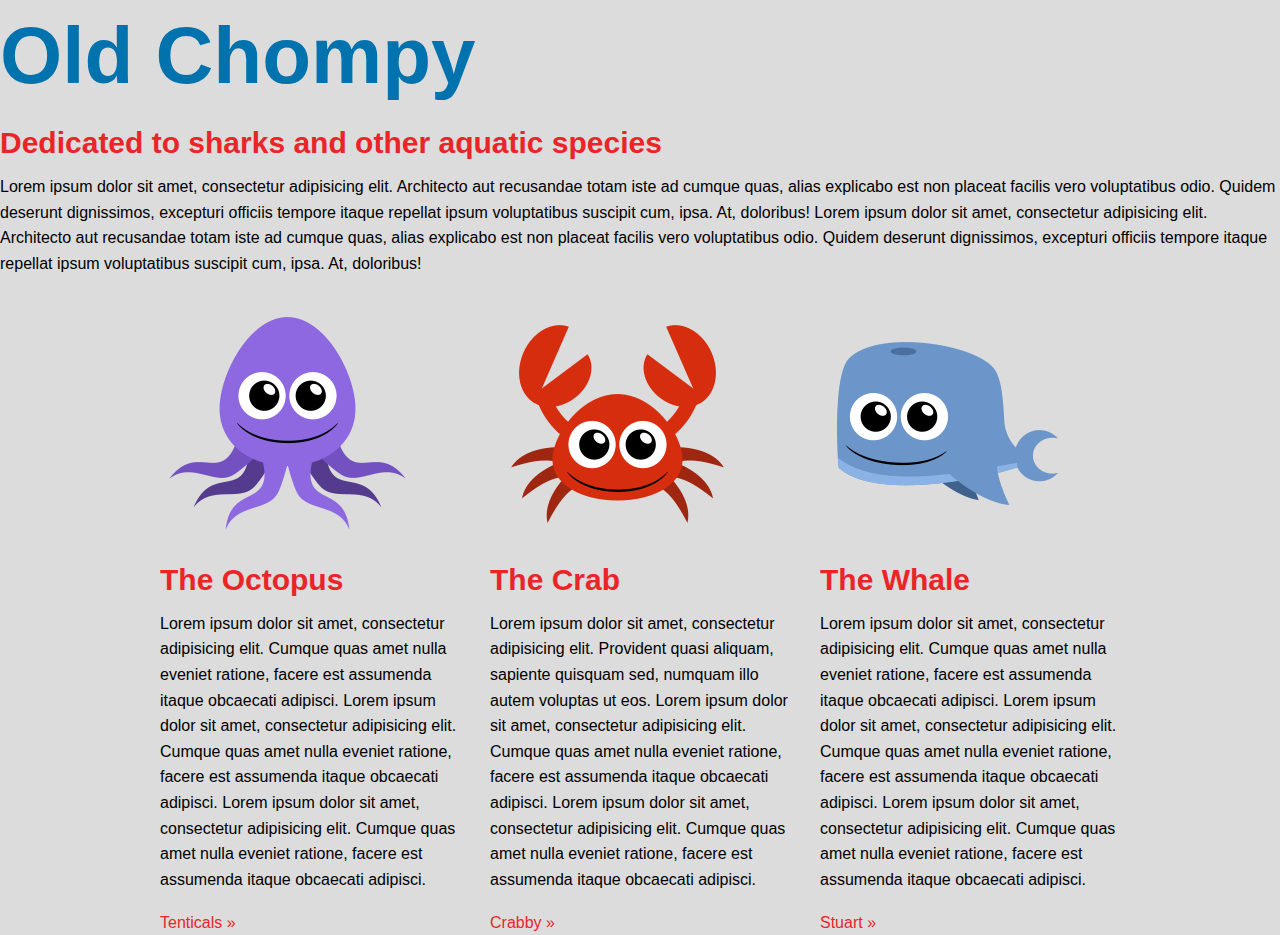
<file: 1/html/index.html>
<!doctype html>
<html lang="en">
<head>
    <meta charset="UTF-8">
    <meta http-equiv="X-UA-Compatible" content="IE=edge,chrome=1">

    <!-- description -->
    <title>Section 3-Floats - Mastering CSS</title>


    <!-- stylesheets -->
    <link rel="stylesheet" href="../css/index.css">

    <!-- stylesheets for older browsers -->
    <!-- ie6/7 micro clearfix -->
    <!--[if lte IE 7]>
    <style>
        .grouping {
            *zoom: 1;
        }
    </style>
    <![endif]-->
    <!--[if IE]>
    <script src="http://html5shiv.googlecode.com/svn/trunk/html5.js"></script>
    <![endif]-->


</head>
<body>

<!-- Intro Section -->

<section>
    <h1>Old Chompy</h1>
    <h2>Dedicated to sharks and other aquatic species</h2>
    <p>Lorem ipsum dolor sit amet, consectetur adipisicing elit. Architecto aut recusandae totam iste ad cumque quas, alias explicabo est non placeat facilis vero voluptatibus odio. Quidem deserunt dignissimos, excepturi officiis tempore itaque repellat ipsum voluptatibus suscipit cum, ipsa. At, doloribus! Lorem ipsum dolor sit amet, consectetur adipisicing elit. Architecto aut recusandae totam iste ad cumque quas, alias explicabo est non placeat facilis vero voluptatibus odio. Quidem deserunt dignissimos, excepturi officiis tempore itaque repellat ipsum voluptatibus suscipit cum, ipsa. At, doloribus!</p>
</section><!-- end section -->

<!--
===============
Secondary Sections
===============
-->

<section class="secondary-section">
    <div class="wrapper">
        <div class="column">
            <figure>
                <img src="../../images/octopus-icon.png" alt="Octopus">
            </figure>
            <h2>The Octopus</h2>
            <p>Lorem ipsum dolor sit amet, consectetur adipisicing elit. Cumque quas amet nulla eveniet ratione, facere est assumenda itaque obcaecati adipisci. Lorem ipsum dolor sit amet, consectetur adipisicing elit. Cumque quas amet nulla eveniet ratione, facere est assumenda itaque obcaecati adipisci. Lorem ipsum dolor sit amet, consectetur adipisicing elit. Cumque quas amet nulla eveniet ratione, facere est assumenda itaque obcaecati adipisci. </p>
            <a href="#" class="button">Tenticals &raquo;</a>
        </div>
        <div class="column">
            <figure><img src="../../images/crab-icon.png" alt="Crab"></figure>
            <h2>The Crab</h2>
            <p>Lorem ipsum dolor sit amet, consectetur adipisicing elit. Provident quasi aliquam, sapiente quisquam sed, numquam illo autem voluptas ut eos. Lorem ipsum dolor sit amet, consectetur adipisicing elit. Cumque quas amet nulla eveniet ratione, facere est assumenda itaque obcaecati adipisci. Lorem ipsum dolor sit amet, consectetur adipisicing elit. Cumque quas amet nulla eveniet ratione, facere est assumenda itaque obcaecati adipisci.</p>
            <a href="#" class="button">Crabby &raquo;</a>
        </div>
        <div class="column">
            <figure><img src="../../images/whale-icon.png" alt="Whale"></figure>
            <h2>The Whale</h2>
            <p>Lorem ipsum dolor sit amet, consectetur adipisicing elit. Cumque quas amet nulla eveniet ratione, facere est assumenda itaque obcaecati adipisci. Lorem ipsum dolor sit amet, consectetur adipisicing elit. Cumque quas amet nulla eveniet ratione, facere est assumenda itaque obcaecati adipisci. Lorem ipsum dolor sit amet, consectetur adipisicing elit. Cumque quas amet nulla eveniet ratione, facere est assumenda itaque obcaecati adipisci. </p>
            <a href="#" class="button">Stuart &raquo;</a>
        </div>
    </div><!-- end wrapper -->
</section>


</body>
</html>
</file>
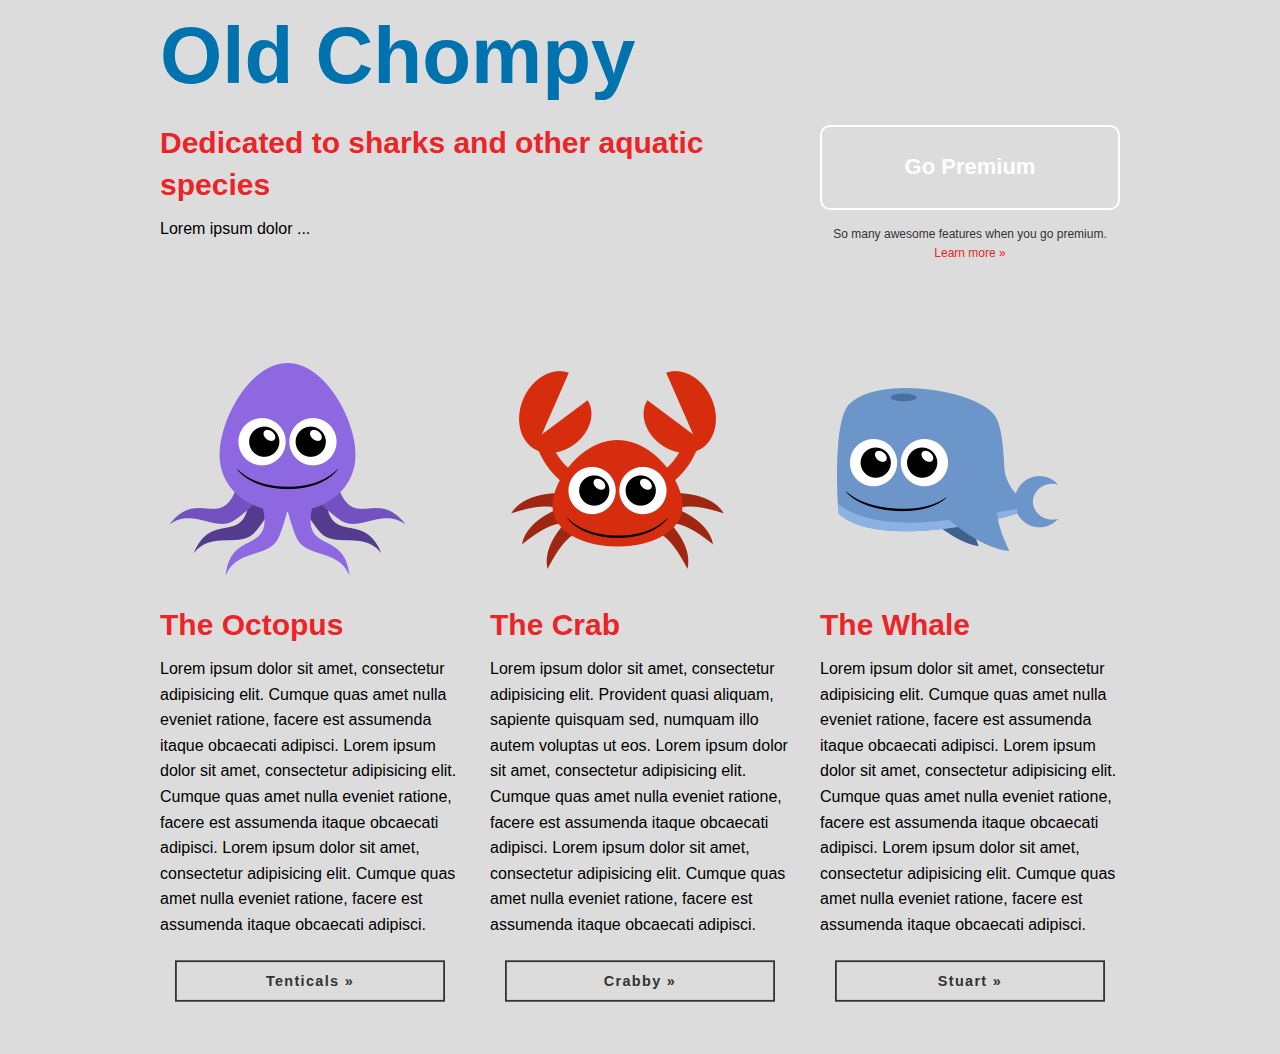
<file: 2/html/index.html>
<!doctype html>
<html lang="en">
<head>
    <meta charset="UTF-8">
    <meta http-equiv="X-UA-Compatible" content="IE=edge,chrome=1">

    <!-- description -->
    <title>Section 4-Creating Buttons with Modular, Re-Usable CSS - Mastering CSS</title>

    <!-- stylesheets -->
    <link rel="stylesheet" href="../css/index.css">

    <!-- stylesheets for older browsers -->
    <!-- ie6/7 micro clearfix -->
    <!--[if lte IE 7]>
    <style>
        .grouping {
            *zoom: 1;
        }
    </style>
    <![endif]-->
    <!--[if IE]>
    <script src="http://html5shiv.googlecode.com/svn/trunk/html5.js"></script>
    <![endif]-->


</head>
<body>

<!-- Intro Section -->

<section class="grouping">
    <div class="wrapper">
        <div class="intro-content">
            <h1>Old Chompy</h1>
            <h2>Dedicated to sharks and other aquatic species</h2>
            <p>Lorem ipsum dolor ...</p>
        </div><!-- end intro-content -->
        <div class="go-premium">
            <a href="#" class="call-to-action">Go Premium</a>
            <p class="reasons">So many awesome features when you go premium. <a href="#">Learn more &raquo;</a></p>
        </div><!-- end go-premium -->
    </div><!-- end wrapper -->

</section><!-- end section -->
<!-- 
===============
Secondary Sections
===============
-->
<section class="secondary-section grouping">
    <div class="wrapper">
        <div class="column">
            <figure>
                <img src="../../images/octopus-icon.png" alt="Octopus">
            </figure>
            <h2>The Octopus</h2>
            <p>Lorem ipsum dolor sit amet, consectetur adipisicing elit. Cumque quas amet nulla eveniet ratione, facere est assumenda itaque obcaecati adipisci. Lorem ipsum dolor sit amet, consectetur adipisicing elit. Cumque quas amet nulla eveniet ratione, facere est assumenda itaque obcaecati adipisci. Lorem ipsum dolor sit amet, consectetur adipisicing elit. Cumque quas amet nulla eveniet ratione, facere est assumenda itaque obcaecati adipisci. </p>
            <a href="#" class="button">Tenticals &raquo;</a>
        </div>
        <div class="column">
            <figure><img src="../../images/crab-icon.png" alt="Crab"></figure>
            <h2>The Crab</h2>
            <p>Lorem ipsum dolor sit amet, consectetur adipisicing elit. Provident quasi aliquam, sapiente quisquam sed, numquam illo autem voluptas ut eos. Lorem ipsum dolor sit amet, consectetur adipisicing elit. Cumque quas amet nulla eveniet ratione, facere est assumenda itaque obcaecati adipisci. Lorem ipsum dolor sit amet, consectetur adipisicing elit. Cumque quas amet nulla eveniet ratione, facere est assumenda itaque obcaecati adipisci.</p>
            <a href="#" class="button">Crabby &raquo;</a>
        </div>
        <div class="column">
            <figure><img src="../../images/whale-icon.png" alt="Whale"></figure>
            <h2>The Whale</h2>
            <p>Lorem ipsum dolor sit amet, consectetur adipisicing elit. Cumque quas amet nulla eveniet ratione, facere est assumenda itaque obcaecati adipisci. Lorem ipsum dolor sit amet, consectetur adipisicing elit. Cumque quas amet nulla eveniet ratione, facere est assumenda itaque obcaecati adipisci. Lorem ipsum dolor sit amet, consectetur adipisicing elit. Cumque quas amet nulla eveniet ratione, facere est assumenda itaque obcaecati adipisci. </p>
            <a href="#" class="button">Stuart &raquo;</a>
        </div>
    </div><!-- end wrapper -->

</section>


</body>
</html>
</file>
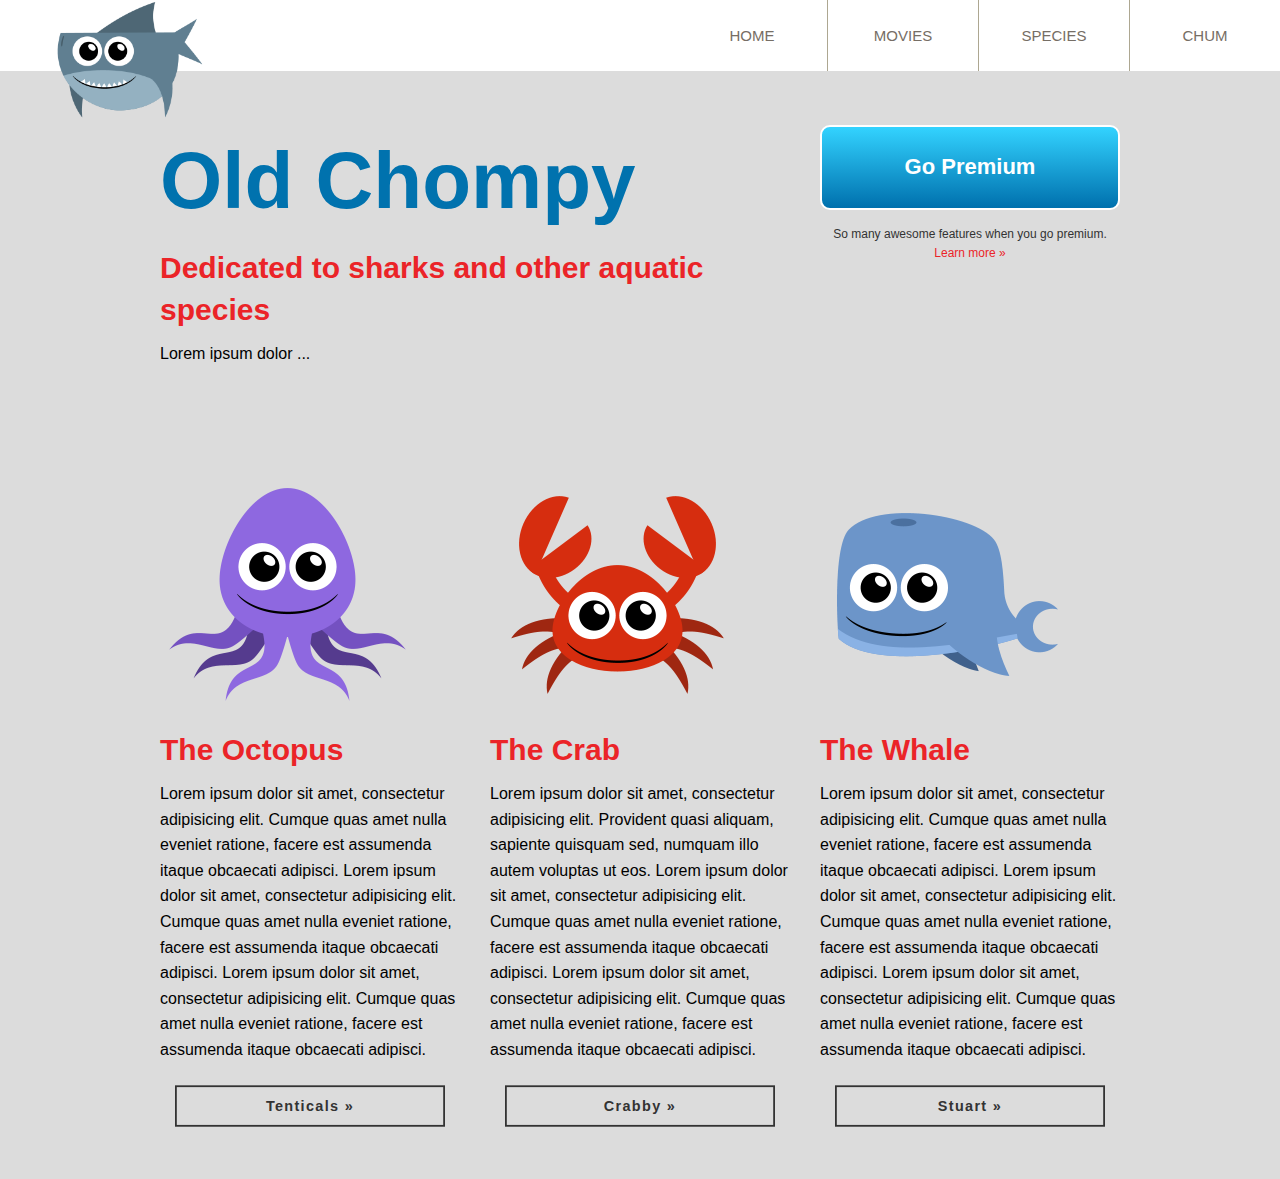
<file: 3/html/index.html>
<!doctype html>
<html lang="en">
<head>
    <meta charset="UTF-8">
    <meta http-equiv="X-UA-Compatible" content="IE=edge,chrome=1">

    <!-- description -->
    <title>Section 4-Creating Buttons with Modular, Re-Usable CSS - Mastering
        CSS</title>

    <!-- stylesheets -->
    <link rel="stylesheet" href="../css/index.css">

    <!-- stylesheets for older browsers -->
    <!-- ie6/7 micro clearfix -->
    <!--[if lte IE 7]>
    <style>
        .grouping {
            *zoom: 1;
        }
    </style>
    <![endif]-->
    <!--[if IE]>
    <script src="http://html5shiv.googlecode.com/svn/trunk/html5.js"></script>
    <![endif]-->


</head>
<body>
<!--
===============
Nav
===============
-->
<nav class="grouping">
    <figure>
        <img src="../../images/sharky.png" alt="Shark">
    </figure>
    <ul class="primary-nav grouping">
        <li><a href="#">Home</a></li>
        <li><a href="#">Movies</a></li>
        <li><a href="#">Species</a></li>
        <li><a href="#">Chum</a></li>
    </ul>
</nav>


<!-- Intro Section -->

<section class="grouping">
    <div class="wrapper">
        <div class="intro-content">
            <h1>Old Chompy</h1>

            <h2>Dedicated to sharks and other aquatic species</h2>

            <p>Lorem ipsum dolor ...</p>
        </div>
        <!-- end intro-content -->
        <div class="go-premium">
            <a href="#" class="call-to-action">Go Premium</a>

            <p class="reasons">So many awesome features when you go premium. <a
                    href="#">Learn more &raquo;</a></p>
        </div>
        <!-- end go-premium -->
    </div>
    <!-- end wrapper -->

</section>
<!-- end section -->
<!-- 
===============
Secondary Sections
===============
-->
<section class="secondary-section grouping">
    <div class="wrapper">
        <div class="column">
            <figure>
                <img src="../../images/octopus-icon.png" alt="Octopus">
            </figure>
            <h2>The Octopus</h2>

            <p>Lorem ipsum dolor sit amet, consectetur adipisicing elit. Cumque
                quas amet nulla eveniet ratione, facere est assumenda itaque
                obcaecati adipisci. Lorem ipsum dolor sit amet, consectetur
                adipisicing elit. Cumque quas amet nulla eveniet ratione, facere
                est assumenda itaque obcaecati adipisci. Lorem ipsum dolor sit
                amet, consectetur adipisicing elit. Cumque quas amet nulla
                eveniet ratione, facere est assumenda itaque obcaecati
                adipisci. </p>
            <a href="#" class="button">Tenticals &raquo;</a>
        </div>
        <div class="column">
            <figure><img src="../../images/crab-icon.png" alt="Crab"></figure>
            <h2>The Crab</h2>

            <p>Lorem ipsum dolor sit amet, consectetur adipisicing elit.
                Provident quasi aliquam, sapiente quisquam sed, numquam illo
                autem voluptas ut eos. Lorem ipsum dolor sit amet, consectetur
                adipisicing elit. Cumque quas amet nulla eveniet ratione, facere
                est assumenda itaque obcaecati adipisci. Lorem ipsum dolor sit
                amet, consectetur adipisicing elit. Cumque quas amet nulla
                eveniet ratione, facere est assumenda itaque obcaecati
                adipisci.</p>
            <a href="#" class="button">Crabby &raquo;</a>
        </div>
        <div class="column">
            <figure><img src="../../images/whale-icon.png" alt="Whale"></figure>
            <h2>The Whale</h2>

            <p>Lorem ipsum dolor sit amet, consectetur adipisicing elit. Cumque
                quas amet nulla eveniet ratione, facere est assumenda itaque
                obcaecati adipisci. Lorem ipsum dolor sit amet, consectetur
                adipisicing elit. Cumque quas amet nulla eveniet ratione, facere
                est assumenda itaque obcaecati adipisci. Lorem ipsum dolor sit
                amet, consectetur adipisicing elit. Cumque quas amet nulla
                eveniet ratione, facere est assumenda itaque obcaecati
                adipisci. </p>
            <a href="#" class="button">Stuart &raquo;</a>
        </div>
    </div>
    <!-- end wrapper -->

</section>


</body>
</html>
</file>
<file: 1/css/index.css>
/* http://meyerweb.com/eric/tools/css/reset/ 
   v2.0 | 20110126
   License: none (public domain)
*/

html, body, div, span, applet, object, iframe,
h1, h2, h3, h4, h5, h6, p, blockquote, pre,
a, abbr, acronym, address, big, cite, code,
del, dfn, em, img, ins, kbd, q, s, samp,
small, strike, strong, sub, sup, tt, var,
b, u, i, center,
dl, dt, dd, ol, ul, li,
fieldset, form, label, legend,
table, caption, tbody, tfoot, thead, tr, th, td,
article, aside, canvas, details, embed,
figure, figcaption, footer, header, hgroup,
menu, nav, output, ruby, section, summary,
time, mark, audio, video {
    margin: 0;
    padding: 0;
    border: 0;
    font-size: 100%;
    font: inherit;
    vertical-align: baseline;
}

/* HTML5 display-role reset for older browsers */
article, aside, details, figcaption, figure,
footer, header, hgroup, menu, nav, section {
    display: block;
}

body {
    line-height: 1.4;
    font-family: Arial, Helvetica, sans-serif;
}

ol, ul {
    list-style: none;
}

blockquote, q {
    quotes: none;
}

blockquote:before, blockquote:after,
q:before, q:after {
    content: '';
    content: none;
}

table {
    border-collapse: collapse;
    border-spacing: 0;
}

/* micro clear fix*/
.grouping:before,
.grouping.after {
    content: '';
    display: table;
}

.grouping.after {
    clear: both;
}

img, iframe, video, object {
    max-width: 100%;
}

/***************
Global
***************/
::-moz-selection {
    background-color: #eb2428;
}
::selection {
    background-color: #eb2428;
}
.wrapper {
    margin: 0 auto;
    width: 960px;
}

body {
    background-color: #dcdcdc;
    font-family: Arial, Helvetica, sans-serif;
    font-weight: 100;
    font-size: 16px;
}
a {
    text-decoration: none;
    color: #eb2428;
}
h1 {
    font-weight: 700;
    font-size: 80px;
    color: #0072ae;
    margin-bottom: 10px;
}
h2 {
    font-size: 30px;
    margin-bottom: 10px;
    color: #eb2428;
    font-weight: 700;
}
p {
    line-height: 1.6;
    margin-bottom: 20px;
}
/****************
Interior Pages
****************/
.intro-content  {
    width: 100%;
    padding-bottom: 80px;
}
.content-block {
    padding: 50px 0;
}
.content-block h1 {
    color: #fff;
}
.style-2 {
    background-color: #494949;
}
.style-2 p {
    color: #fff;
}
.style-1 {
    background-color: #58C9EB;
}
.style-1.wave-border {
    background: #58C9EB url('images/wave.jpg') repeat-x 0 0;
}
.content-block .figure {
    float: left;
    margin: 30px;
}
/****************
3 columns
****************/
.secondary-section {
    margin-bottom: 40px;
    background-color: green;
}
.column {
    float: left;
    width: 300px;
    margin-left: 30px;
}
.column:first-child {
    margin-left: 0;
}
</file>
<file: 2/css/index.css>
/****************
Reset
****************/
/* http://meyerweb.com/eric/tools/css/reset/ 
   v2.0 | 20110126
   License: none (public domain)
*/

html, body, div, span, applet, object, iframe,
h1, h2, h3, h4, h5, h6, p, blockquote, pre,
a, abbr, acronym, address, big, cite, code,
del, dfn, em, img, ins, kbd, q, s, samp,
small, strike, strong, sub, sup, tt, var,
b, u, i, center,
dl, dt, dd, ol, ul, li,
fieldset, form, label, legend,
table, caption, tbody, tfoot, thead, tr, th, td,
article, aside, canvas, details, embed,
figure, figcaption, footer, header, hgroup,
menu, nav, output, ruby, section, summary,
time, mark, audio, video {
    margin: 0;
    padding: 0;
    border: 0;
    font-size: 100%;
    font: inherit;
    vertical-align: baseline;
}
/* HTML5 display-role reset for older browsers */
article, aside, details, figcaption, figure,
footer, header, hgroup, menu, nav, section {
    display: block;
}
body {
    line-height: 1.4;
    font-family: Arial, Helvetica, sans-serif;
}
ol, ul {
    list-style: none;
}
blockquote, q {
    quotes: none;
}
blockquote:before, blockquote:after,
q:before, q:after {
    content: '';
    content: none;
}
table {
    border-collapse: collapse;
    border-spacing: 0;
}
:focus {
    outline: none;
}
strong {
    font-weight: bold;
}
/* micro clear fix */
.grouping:before,
.grouping:after {
    content: " ";
    display: table;
}
.grouping:after {
    clear: both;
}
img, iframe, video, object {
    max-width: 100%;
}
/***************
Global
***************/
::-moz-selection {
    background-color: #eb2428;
}
::selection {
    background-color: #eb2428;
}

.wrapper {
    width:960px;
    margin: 0 auto;
}
body {
    background-color: #dcdcdc;
    font-family: Arial, Helvetica, sans-serif;
    font-weight: 100;
    font-size: 16px;
}
a {
    text-decoration: none;
    color: #eb2428;
}
h1 {
    font-weight: 700;
    font-size: 80px;
    color: #0072ae;
    margin-bottom: 10px;
}
h2 {
    font-size: 30px;
    margin-bottom: 10px;
    color: #eb2428;
    font-weight: 700;
}
p {
    line-height: 1.6;
    margin-bottom: 20px;
    font-size: 16px;

}
/***************
Modular Styles
***************/
.float-left {
    float: left;
}
.float-right {
    float: right;
}
.clear {
    clear: both;
}
.bold {
    font-weight: bold;
}
.hidden,
.hide {
    display: none;
}
.relative {
    position: relative;
}
.absolute {
    position: absolute;
}
.block {
    display: block;
}
.inline-block {
    display: inline-block;
}
.text-centered {
    text-align: center;
}
/****************
Buttons
****************/
.button {
    border: 2px solid #333;
    color: #333;
    padding: 10px 0;
    display: block;
    text-align: center;
    font-weight: bold;
    letter-spacing: 1.5px;
    font-family: Arial, Helvetica, sans-serif;
    -webkit-transition: all .25s linear;
    -moz-transition: all .25s linear;
    -o-transition: all .25s linear;
    transition: all .25s linear;
    transform: scale(.9, .9);
}
.button:focus,
.button:hover {
    background-color: #333;
    color: #fff;
    -webkit-transform: scale(1, 1) translate(0, -5px);
    -moz-transform: scale(1, 1) translate(0, -5px);
    -ms-transform: scale(1, 1) translate(0, -5px);
    transform: scale(1, 1) translate(0, -5px);
}
.button-narrow {
    width: 25%;
}
.button-alt {
    color: #fff;
    border-color: #fff;
}
/****************
Go Premium
****************/
.intro-content {
    width: 600px;
    margin-right: 60px;
    float: left;
}
.go-premium {
    width: 300px;
    float: left;
    margin-top: 125px;
}
.call-to-action {
    border: 2px solid #fff;
    color: #fff;
    padding: 25px 0;
    display: block;
    border-radius: 10px;
    text-align: center;
    font-size: 22px;
    font-weight: bold;
    -webkit-transition: all .25s ease-in-out;
    -moz-transition: all .25s ease-in-out;
    -o-transition: all .25s ease-in-out;
    transition: all .25s ease-in-out;
}
.call-to-action:hover {
    border-color: #0072AE;
    color: #0072AE;
    background: none;
}
.reasons {
    color: #333;
    font-size: 12px;
    margin-top: 15px;
    text-align: center;
}
/****************
Interior Pages
****************/
.intro-content  {
    padding-bottom: 80px;
}
.content-block {
    padding: 50px 0;
}
.content-block h1 {
    color: #fff;
}
.style-2 {
    background-color: #494949;
}
.style-2 p {
    color: #fff;
}
.style-1 {
    background-color: #58C9EB;
}
.style-1.wave-border {
    background: #58C9EB url('../images/wave.jpg') repeat-x 0 0;
}
.content-block .figure {
    float: left;
    margin: 30px;
    border: 15px solid #fff;
    overflow: hidden;
}
.content-block .figure img {
    float: left;
    -webkit-transition: transform .25s ease-in-out;
    -moz-transition: transform .25s ease-in-out;
    -o-transition: transform .25s ease-in-out;
    transition: transform .25s ease-in-out;
}
.content-block .figure img:hover {
    -webkit-transform: rotate(15deg) scale(1.25, 1.25);
    -moz-transform: rotate(15deg) scale(1.25, 1.25);
    -ms-transform: rotate(15deg) scale(1.25, 1.25);
    -o-transform: rotate(15deg) scale(1.25, 1.25);
    transform: rotate(15deg) scale(1.25, 1.25);
}
.secondary-section {
    margin-bottom: 50px;  }
/****************
3 columns
****************/
.column {
    float: left;
    width: 300px;
    margin-left: 30px;
}
.column:first-child {
    margin-left: 0;
}
</file>
<file: 3/css/index.css>
/****************
Reset
****************/
/* http://meyerweb.com/eric/tools/css/reset/ 
   v2.0 | 20110126
   License: none (public domain)
*/

html, body, div, span, applet, object, iframe,
h1, h2, h3, h4, h5, h6, p, blockquote, pre,
a, abbr, acronym, address, big, cite, code,
del, dfn, em, img, ins, kbd, q, s, samp,
small, strike, strong, sub, sup, tt, var,
b, u, i, center,
dl, dt, dd, ol, ul, li,
fieldset, form, label, legend,
table, caption, tbody, tfoot, thead, tr, th, td,
article, aside, canvas, details, embed,
figure, figcaption, footer, header, hgroup,
menu, nav, output, ruby, section, summary,
time, mark, audio, video {
    margin: 0;
    padding: 0;
    border: 0;
    font-size: 100%;
    font: inherit;
    vertical-align: baseline;
}

/* HTML5 display-role reset for older browsers */
article, aside, details, figcaption, figure,
footer, header, hgroup, menu, nav, section {
    display: block;
}

body {
    line-height: 1.4;
    font-family: Arial, Helvetica, sans-serif;
}

ol, ul {
    list-style: none;
}

blockquote, q {
    quotes: none;
}

blockquote:before, blockquote:after,
q:before, q:after {
    content: '';
    content: none;
}

table {
    border-collapse: collapse;
    border-spacing: 0;
}

:focus {
    outline: none;
}

strong {
    font-weight: bold;
}

/* micro clear fix */
.grouping:before,
.grouping:after {
    content: " ";
    display: table;
}

.grouping:after {
    clear: both;
}

img, iframe, video, object {
    max-width: 100%;
}

/***************
Global
***************/
::-moz-selection {
    background-color: #eb2428;
}

::selection {
    background-color: #eb2428;
}

.wrapper {
    width: 960px;
    margin: 0 auto;
}

body {
    background-color: #dcdcdc;
    font-family: Arial, Helvetica, sans-serif;
    font-weight: 100;
    font-size: 16px;
}

a {
    text-decoration: none;
    color: #eb2428;
}

h1 {
    font-weight: 700;
    font-size: 80px;
    color: #0072ae;
    margin-bottom: 10px;
}

h2 {
    font-size: 30px;
    margin-bottom: 10px;
    color: #eb2428;
    font-weight: 700;
}

p {
    line-height: 1.6;
    margin-bottom: 20px;
    font-size: 16px;

}

/***************
Modular Styles
***************/
.float-left {
    float: left;
}

.float-right {
    float: right;
}

.clear {
    clear: both;
}

.bold {
    font-weight: bold;
}

.hidden,
.hide {
    display: none;
}

.relative {
    position: relative;
}

.absolute {
    position: absolute;
}

.block {
    display: block;
}

.inline-block {
    display: inline-block;
}

.text-centered {
    text-align: center;
}

/****************
Buttons
****************/
.button {
    border: 2px solid #333;
    color: #333;
    padding: 10px 0;
    display: block;
    text-align: center;
    font-weight: bold;
    letter-spacing: 1.5px;
    font-family: Arial, Helvetica, sans-serif;
    -webkit-transition: all .25s linear;
    -moz-transition: all .25s linear;
    -o-transition: all .25s linear;
    transition: all .25s linear;
    transform: scale(.9, .9);
}

.button:focus,
.button:hover {
    background-color: #333;
    color: #fff;
    -webkit-transform: scale(1, 1) translate(0, -5px);
    -moz-transform: scale(1, 1) translate(0, -5px);
    -ms-transform: scale(1, 1) translate(0, -5px);
    transform: scale(1, 1) translate(0, -5px);
}

.button-narrow {
    width: 25%;
}

.button-alt {
    color: #fff;
    border-color: #fff;
}

/****************
Go Premium
****************/
.intro-content {
    width: 600px;
    margin-right: 60px;
    float: left;
}

.go-premium {
    width: 300px;
    float: left;
    margin-top: 125px;
}

.call-to-action {
    border: 2px solid #fff;
    color: #fff;
    background-color: #0072AE;
    padding: 25px 0;
    display: block;
    border-radius: 10px;
    text-align: center;
    font-size: 22px;
    font-weight: bold;
    -webkit-transition: all .25s ease-in-out;
    -moz-transition: all .25s ease-in-out;
    -o-transition: all .25s ease-in-out;
    transition: all .25s ease-in-out;
    background: #33d3ff; /* Old browsers */
    background: -moz-linear-gradient(top,  #33d3ff 0%, #0071ae 99%); /* FF3.6+ */
    background: -webkit-gradient(linear, left top, left bottom, color-stop(0%,#33d3ff), color-stop(99%,#0071ae)); /* Chrome,Safari4+ */
    background: -webkit-linear-gradient(top,  #33d3ff 0%,#0071ae 99%); /* Chrome10+,Safari5.1+ */
    background: -o-linear-gradient(top,  #33d3ff 0%,#0071ae 99%); /* Opera 11.10+ */
    background: -ms-linear-gradient(top,  #33d3ff 0%,#0071ae 99%); /* IE10+ */
    background: linear-gradient(to bottom,  #33d3ff 0%,#0071ae 99%); /* W3C */
    filter: progid:DXImageTransform.Microsoft.gradient( startColorstr='#33d3ff', endColorstr='#0071ae',GradientType=0 ); /* IE6-9 */
}

.call-to-action:hover {
    border-color: #0072AE;
    color: #0072AE;
    background: none;
}

.reasons {
    color: #333;
    font-size: 12px;
    margin-top: 15px;
    text-align: center;
}

/****************
nav
****************/
nav {
    background-color: #fff;
    position: fixed;
    left: 0;
    right: 0;
    top: 0;
    z-index: 1;
}
nav figure {
    position: absolute;
    top: -20px;
    left: 50px;
}
nav img {
    width: 160px;
}
.primary-nav {
    float: right;
}
.primary-nav > li {
    float: left;
}
.primary-nav > li > a {
    float: left;
    padding: 25px 0;
    width: 150px;
    border-left: 1px solid #ada791;
}
.primary-nav > li:first-child > a {
    border-left: none;
}
nav li a {
    font-family: Arial, Helvetica, sans-serif;
    color: #766e65;
    text-transform: uppercase;
    font-size: 15px;
    text-align: center;
    -webkit-transition: 0.15s background-color linear;
    -moz-transition: 0.15s background-color linear;
    -o-transition: 0.15s background-color linear;
    transition: 0.15s background-color linear;
}
nav li a:focus,
nav li a:hover,
nav li a.active {
    background-color: #eb2428;
    color: #fff;
}

/****************
Interior Pages
****************/
.intro-content {
    padding-bottom: 80px;
    margin-top: 125px;
}

.content-block {
    padding: 50px 0;
}

.content-block h1 {
    color: #fff;
}

.style-2 {
    background-color: #494949;
}

.style-2 p {
    color: #fff;
}

.style-1 {
    background-color: #58C9EB;
}

.style-1.wave-border {
    background: #58C9EB url('../images/wave.jpg') repeat-x 0 0;
}

.content-block .figure {
    float: left;
    margin: 30px;
    border: 15px solid #fff;
    overflow: hidden;
}

.content-block .figure img {
    float: left;
    -webkit-transition: transform .25s ease-in-out;
    -moz-transition: transform .25s ease-in-out;
    -o-transition: transform .25s ease-in-out;
    transition: transform .25s ease-in-out;
}

.content-block .figure img:hover {
    -webkit-transform: rotate(15deg) scale(1.25, 1.25);
    -moz-transform: rotate(15deg) scale(1.25, 1.25);
    -ms-transform: rotate(15deg) scale(1.25, 1.25);
    -o-transform: rotate(15deg) scale(1.25, 1.25);
    transform: rotate(15deg) scale(1.25, 1.25);
}

.secondary-section {
    margin-bottom: 50px;
}

/****************
3 columns
****************/
.column {
    float: left;
    width: 300px;
    margin-left: 30px;
}

.column:first-child {
    margin-left: 0;
}
</file>
